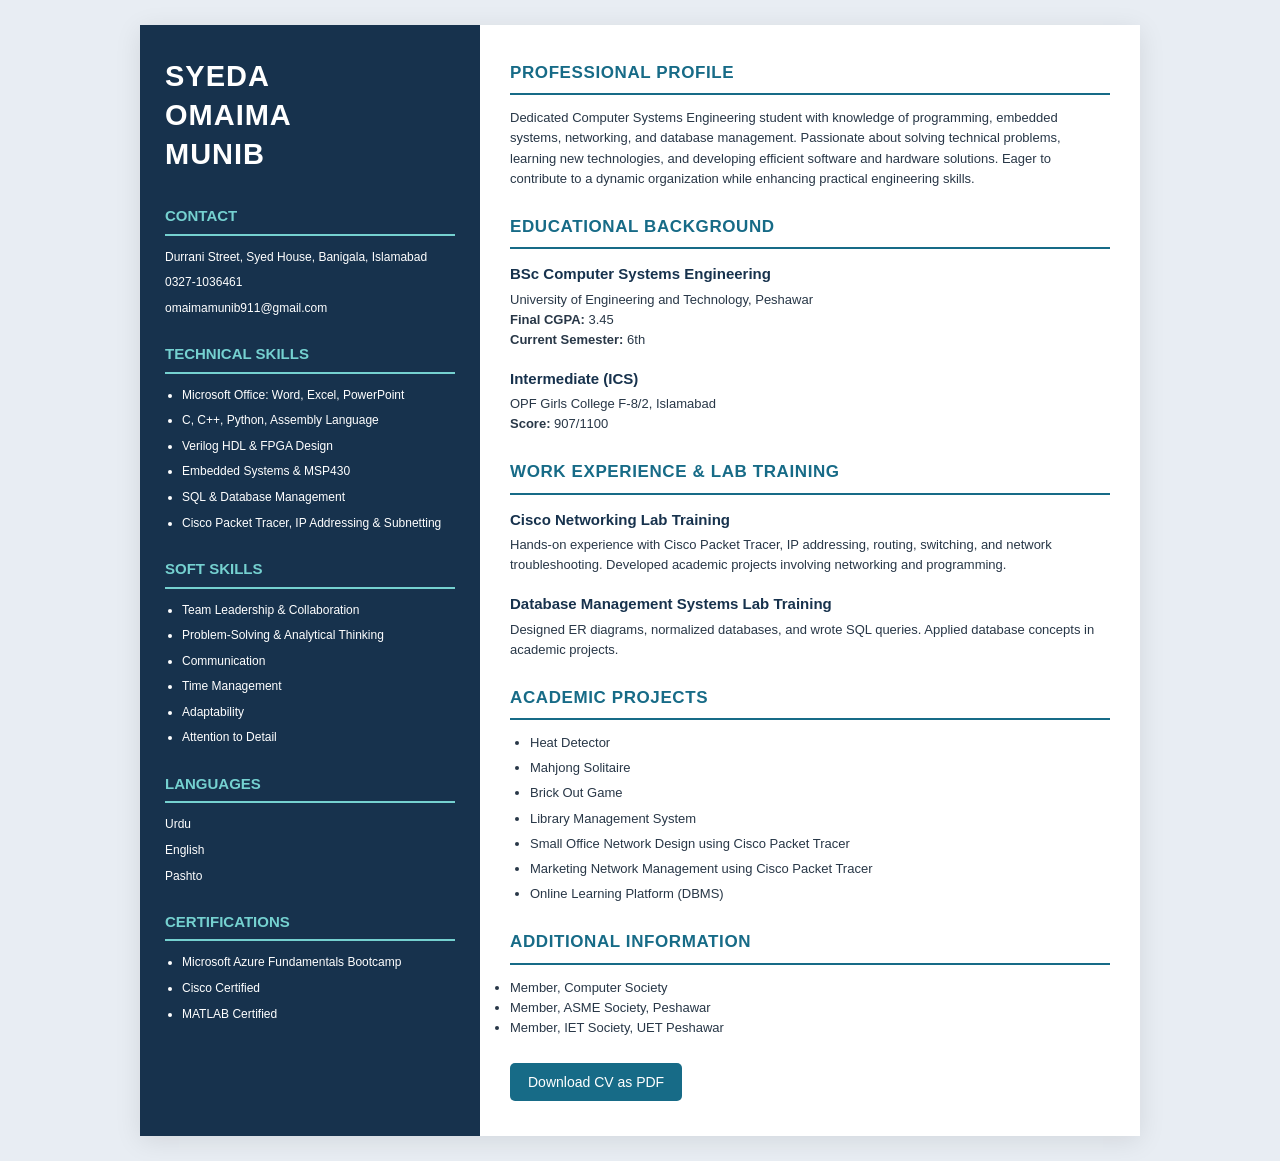
<file: index.html>
<!DOCTYPE html>
<html lang="en">
<head>
    <meta charset="UTF-8">
    <meta name="viewport" content="width=device-width, initial-scale=1.0">
    <title>Syeda Omaima Munib | CV</title>
    <link rel="stylesheet" href="style.css">
</head>
<body>

    <div class="resume">

        <aside class="sidebar">
            <h1>SYEDA<br>OMAIMA<br>MUNIB</h1>

            <section>
                <h2>CONTACT</h2>
                <p>Durrani Street, Syed House, Banigala, Islamabad</p>
                <p>0327-1036461</p>
                <p>omaimamunib911@gmail.com</p>
            </section>

            <section>
                <h2>TECHNICAL SKILLS</h2>
                <ul>
                    <li>Microsoft Office: Word, Excel, PowerPoint</li>
                    <li>C, C++, Python, Assembly Language</li>
                    <li>Verilog HDL & FPGA Design</li>
                    <li>Embedded Systems & MSP430</li>
                    <li>SQL & Database Management</li>
                    <li>Cisco Packet Tracer, IP Addressing & Subnetting</li>
                </ul>
            </section>

            <section>
                <h2>SOFT SKILLS</h2>
                <ul>
                    <li>Team Leadership & Collaboration</li>
                    <li>Problem-Solving & Analytical Thinking</li>
                    <li>Communication</li>
                    <li>Time Management</li>
                    <li>Adaptability</li>
                    <li>Attention to Detail</li>
                </ul>
            </section>

            <section>
                <h2>LANGUAGES</h2>
                <p>Urdu</p>
                <p>English</p>
                <p>Pashto</p>
            </section>

            <section>
                <h2>CERTIFICATIONS</h2>
                <ul>
                    <li>Microsoft Azure Fundamentals Bootcamp</li>
                    <li>Cisco Certified</li>
                    <li>MATLAB Certified</li>
                </ul>
            </section>
        </aside>

        <main class="content">

            <section class="profile">
                <h2>PROFESSIONAL PROFILE</h2>
                <p>
                    Dedicated Computer Systems Engineering student with
                    knowledge of programming, embedded systems, networking,
                    and database management. Passionate about solving
                    technical problems, learning new technologies, and
                    developing efficient software and hardware solutions.
                    Eager to contribute to a dynamic organization while
                    enhancing practical engineering skills.
                </p>
            </section>

            <section>
                <h2>EDUCATIONAL BACKGROUND</h2>

                <div class="item">
                    <h3>BSc Computer Systems Engineering</h3>
                    <p>University of Engineering and Technology, Peshawar</p>
                    <p><strong>Final CGPA:</strong> 3.45</p>
                    <p><strong>Current Semester:</strong> 6th</p>
                </div>

                <div class="item">
                    <h3>Intermediate (ICS)</h3>
                    <p>OPF Girls College F-8/2, Islamabad</p>
                    <p><strong>Score:</strong> 907/1100</p>
                </div>
            </section>

            <section>
                <h2>WORK EXPERIENCE & LAB TRAINING</h2>

                <div class="item">
                    <h3>Cisco Networking Lab Training</h3>
                    <p>
                        Hands-on experience with Cisco Packet Tracer,
                        IP addressing, routing, switching, and network
                        troubleshooting. Developed academic projects
                        involving networking and programming.
                    </p>
                </div>

                <div class="item">
                    <h3>Database Management Systems Lab Training</h3>
                    <p>
                        Designed ER diagrams, normalized databases,
                        and wrote SQL queries. Applied database
                        concepts in academic projects.
                    </p>
                </div>
            </section>

            <section>
                <h2>ACADEMIC PROJECTS</h2>
                <ul class="project-list">
                    <li>Heat Detector</li>
                    <li>Mahjong Solitaire</li>
                    <li>Brick Out Game</li>
                    <li>Library Management System</li>
                    <li>Small Office Network Design using Cisco Packet Tracer</li>
                    <li>Marketing Network Management using Cisco Packet Tracer</li>
                    <li>Online Learning Platform (DBMS)</li>
                </ul>
            </section>

            <section>
                <h2>ADDITIONAL INFORMATION</h2>
                <ul>
                    <li>Member, Computer Society</li>
                    <li>Member, ASME Society, Peshawar</li>
                    <li>Member, IET Society, UET Peshawar</li>
                </ul>
            </section>

            <button class="print-btn" onclick="window.print()">
                Download CV as PDF
            </button>

        </main>
    </div>

</body>
</html>
</file>
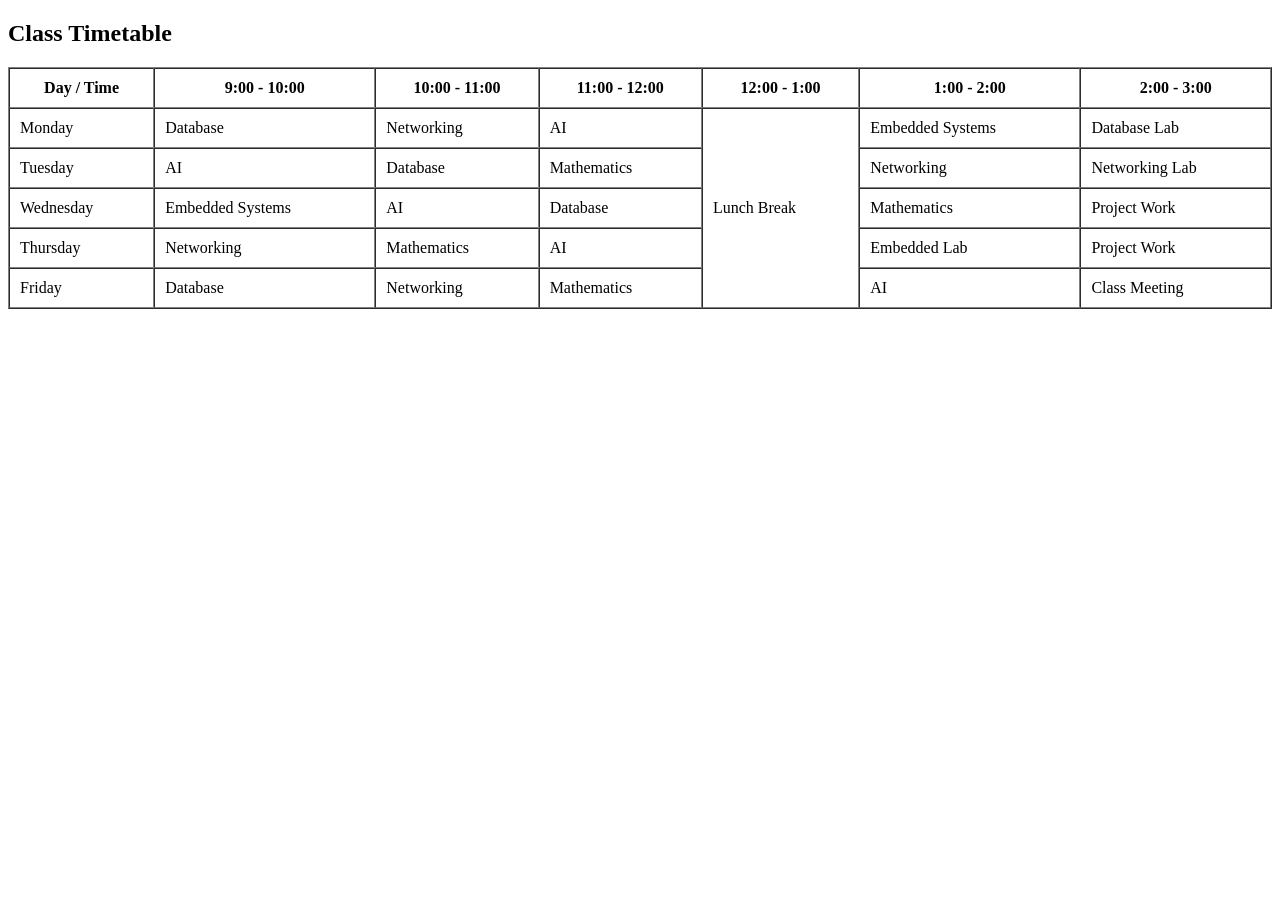
<file: table.html>
<!DOCTYPE html>
<html>
<head>
    <title>Timetable</title>
</head>
<body>

<h2>Class Timetable</h2>

<table border="1" cellpadding="10" cellspacing="0" width="100%">
    <tr>
        <th>Day / Time</th>
        <th>9:00 - 10:00</th>
        <th>10:00 - 11:00</th>
        <th>11:00 - 12:00</th>
        <th>12:00 - 1:00</th>
        <th>1:00 - 2:00</th>
        <th>2:00 - 3:00</th>
    </tr>

    <tr>
        <td>Monday</td>
        <td>Database</td>
        <td>Networking</td>
        <td>AI</td>
        <td rowspan="5">Lunch Break</td>
        <td>Embedded Systems</td>
        <td>Database Lab</td>
    </tr>

    <tr>
        <td>Tuesday</td>
        <td>AI</td>
        <td>Database</td>
        <td>Mathematics</td>
        <td>Networking</td>
        <td>Networking Lab</td>
    </tr>

    <tr>
        <td>Wednesday</td>
        <td>Embedded Systems</td>
        <td>AI</td>
        <td>Database</td>
        <td>Mathematics</td>
        <td>Project Work</td>
    </tr>

    <tr>
        <td>Thursday</td>
        <td>Networking</td>
        <td>Mathematics</td>
        <td>AI</td>
        <td>Embedded Lab</td>
        <td>Project Work</td>
    </tr>

    <tr>
        <td>Friday</td>
        <td>Database</td>
        <td>Networking</td>
        <td>Mathematics</td>
        <td>AI</td>
        <td>Class Meeting</td>
    </tr>
</table>

</body>
</html>
</file>
<file: style.css>
* {
    margin: 0;
    padding: 0;
    box-sizing: border-box;
}

body {
    font-family: Arial, Helvetica, sans-serif;
    background: #e8edf3;
    color: #283747;
    line-height: 1.55;
    padding: 25px;
}

.resume {
    max-width: 1000px;
    margin: auto;
    display: grid;
    grid-template-columns: 34% 66%;
    background: white;
    box-shadow: 0 5px 25px #00000018;
}

.sidebar {
    background: #17324d;
    color: white;
    padding: 32px 25px;
}

.sidebar h1 {
    font-size: 29px;
    line-height: 1.35;
    letter-spacing: 1px;
    margin-bottom: 30px;
}

.sidebar section {
    margin-bottom: 25px;
}

.sidebar h2 {
    color: #75d1d0;
    font-size: 15px;
    border-bottom: 2px solid #75d1d0;
    padding-bottom: 6px;
    margin-bottom: 12px;
}

.sidebar p,
.sidebar li {
    font-size: 12px;
    overflow-wrap: anywhere;
    margin-bottom: 7px;
}

.sidebar ul {
    padding-left: 17px;
}

.content {
    padding: 35px 30px;
}

.content section {
    margin-bottom: 25px;
}

.content h2 {
    color: #176b87;
    font-size: 17px;
    letter-spacing: 0.6px;
    border-bottom: 2px solid #176b87;
    padding-bottom: 7px;
    margin-bottom: 13px;
}

.content p,
.content li {
    font-size: 13px;
}

.item {
    margin-bottom: 17px;
}

.item h3 {
    color: #17324d;
    font-size: 15px;
    margin-bottom: 4px;
}

.project-list {
    padding-left: 20px;
}

.project-list li {
    margin-bottom: 5px;
}

.print-btn {
    border: none;
    border-radius: 5px;
    padding: 11px 18px;
    background: #176b87;
    color: white;
    font-size: 14px;
    cursor: pointer;
}

.print-btn:hover {
    background: #17324d;
}

@media (max-width: 650px) {
    body {
        padding: 8px;
    }

    .resume {
        grid-template-columns: 1fr;
    }

    .sidebar,
    .content {
        padding: 25px 20px;
    }
}

@media print {
    @page {
        size: A4;
        margin: 8mm;
    }

    body {
        padding: 0;
        background: white;
        print-color-adjust: exact;
        -webkit-print-color-adjust: exact;
    }

    .resume {
        max-width: none;
        box-shadow: none;
        grid-template-columns: 34% 66%;
    }

    .sidebar {
        padding: 20px 16px;
    }

    .content {
        padding: 20px 18px;
    }

    .sidebar h1 {
        font-size: 23px;
    }

    .sidebar p,
    .sidebar li,
    .content p,
    .content li {
        font-size: 10px;
    }

    .sidebar h2,
    .content h2 {
        font-size: 13px;
    }

    .content section,
    .item {
        break-inside: avoid;
    }

    .print-btn {
        display: none;
    }
}
</file>
